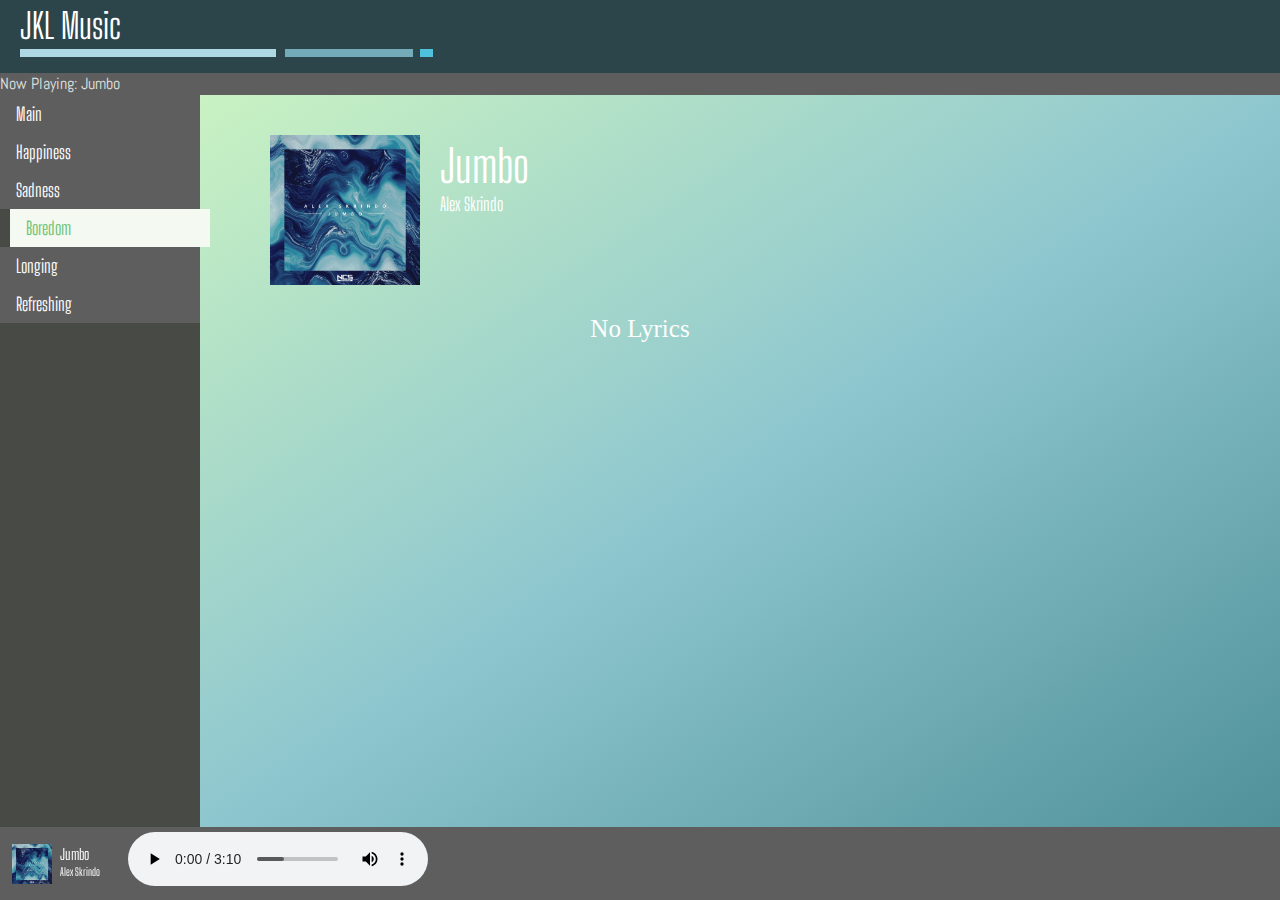
<file: boring.html>
<!DOCTYPE html>
<html lang="en" dir="ltr">
  <head>
    <meta charset="utf-8">
    <link href="https://fonts.googleapis.com/css?family=Abel" rel='stylesheet'>
    <link href='https://fonts.googleapis.com/css?family=Big Shoulders Display' rel='stylesheet'>
    <link rel="stylesheet" href="basic.css">
    <style media="screen">
    .main_title_location {
      left: 170px;
      top: -150px;
    }
    .main_artist_location {
      left: 170px;
      top: -150px;
    }
    </style>
  </head>
  <body>
    <header>
      <div class="headertext">
        JKL Music
      </div>
      <div class="headerbar1">
      </div>
      <div class="headerbar2">
      </div>
      <div class="headerbar3">
      </div>
    </header>
    <div class="headerbelow">
      <div class="headerbelowtext" id="linear">
        Now Playing: Jumbo
      </div>
    </div>
    <section>
      <div class="cont5">
        <div class="main_jacket_location">
          <img src="Jumbo.png" height="150" alt="J">
          <div class="main_title_location">
            Jumbo
          </div>
          <div class="main_artist_location">
            Alex Skrindo
          </div>
        </div>
        <div class="cont4">
          No Lyrics
        </div>
      </div>
    </section>
    <nav>
      <ul>
        <li><a href="index.html" class="idle">Main</a></li>
        <li><a href="happy.html" class="idle">Happiness</a></li>
        <li><a href="sad.html" class="idle">Sadness</a></li>
        <li><a href="boring.html" class="active">Boredom</a></li>
        <li><a href="longing.html" class="idle">Longing</a></li>
        <li><a href="refreshing.html" class="idle">Refreshing</a></li>
      </ul>
    </nav>
    <div class="fixed_footbar">
      <div class="seq_jacket_location">
        <img src="Jumbo.png" alt="J" height="40px">
        <div class="seq_title_location">
          Jumbo
        </div>
        <div class="seq_artist_location">
          Alex Skrindo
        </div>
      </div>
      <div class="button_pause">
        <audio controls id="music">
          <source src="Jumbo.mp3" type="audio/mpeg"/>
        </audio>
      </div>
    </div>
  </body>
</html>
</file>
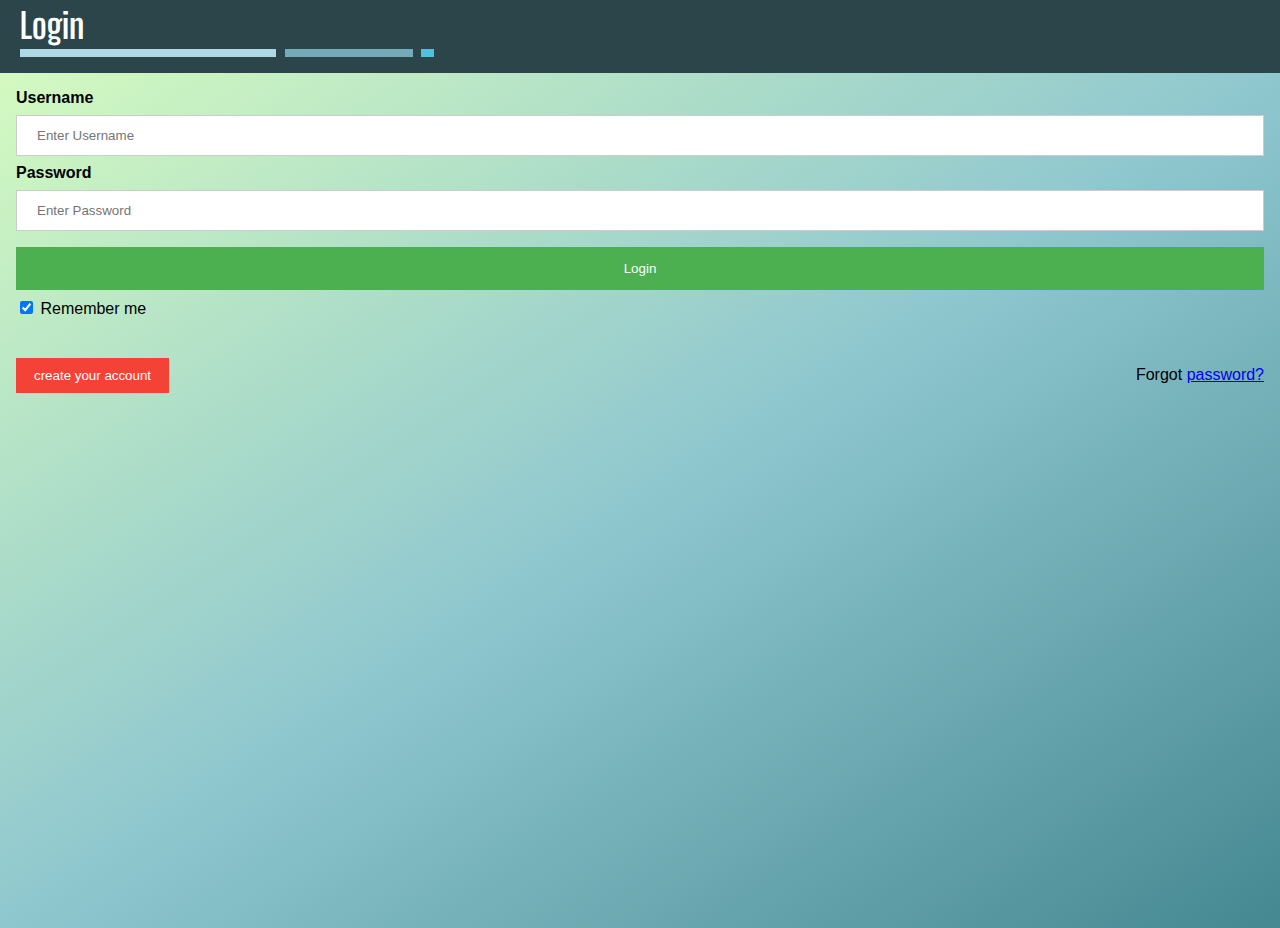
<file: login.html>
<!DOCTYPE html>
<html>
<head>
  <meta name="viewport" content="width=device-width, initial-scale=1">
  <link href="https://fonts.googleapis.com/css?family=Abel" rel='stylesheet'>
  <link href='https://fonts.googleapis.com/css?family=Big Shoulders Display' rel='stylesheet'>
  <link rel="stylesheet" href="basic.css">
  <style>
  body {
    font-family: Arial, Helvetica, sans-serif;
    margin: 0;
    padding: 0;
  }
  form {
    margin: 0;
    padding: 0;
  }

  input[type=text], input[type=password] {
    width: 100%;
    padding: 12px 20px;
    margin: 8px 0;
    display: inline-block;
    border: 1px solid #ccc;
    box-sizing: border-box;
  }

  button {
    background-color: #4CAF50;
    color: white;
    padding: 14px 20px;
    margin: 8px 0;
    border: none;
    cursor: pointer;
    width: 100%;
  }

  button:hover {
    opacity: 0.8;
  }

  .cancelbtn {
    width: auto;
    padding: 10px 18px;
    background-color: #f44336;
  }

  .container {
    padding: 16px;
    margin: 0;
  }

  span.psw {
    float: right;
    padding-top: 16px;
    margin: 0;
  }

  /* Change styles for span and cancel button on extra small screens */
  @media screen and (max-width: 300px) {
    span.psw {
       display: block;
       float: none;
    }
    .cancelbtn {
       width: 100%;
    }
  }
  section {
    width: 100%;
    position: absolute;
    float: left;
    top: 73px;
    left: 0px;
    padding: 0;
    margin: 0;
  }
  </style>
</head>
<body>
  <header>
    <div class="headertext">
      <b>Login</b>
    </div>
    <div class="headerbar1">
    </div>
    <div class="headerbar2">
    </div>
    <div class="headerbar3">
    </div>
  </header>
  <section>
    <div class="cont5">
      <form action="index.html">
        <div class="imgcontainer"></div>
        <div class="container">
          <label for="uname"><b>Username</b></label>
          <input type="text" placeholder="Enter Username" name="uname" required>

          <label for="psw"><b>Password</b></label>
          <input type="password" placeholder="Enter Password" name="psw" required>

          <button type="submit">Login</button>
          <label>
            <input type="checkbox" checked="checked" name="remember"> Remember me
          </label>
        </div>

        <div class="container">
          <button type="button" class="cancelbtn" onclick="location.href='signup.html'">create your account</button>
          <span class="psw">Forgot <a href="#">password?</a></span>
        </div>
      </form>
    </div>
  </section>
</body>
</html>
</file>
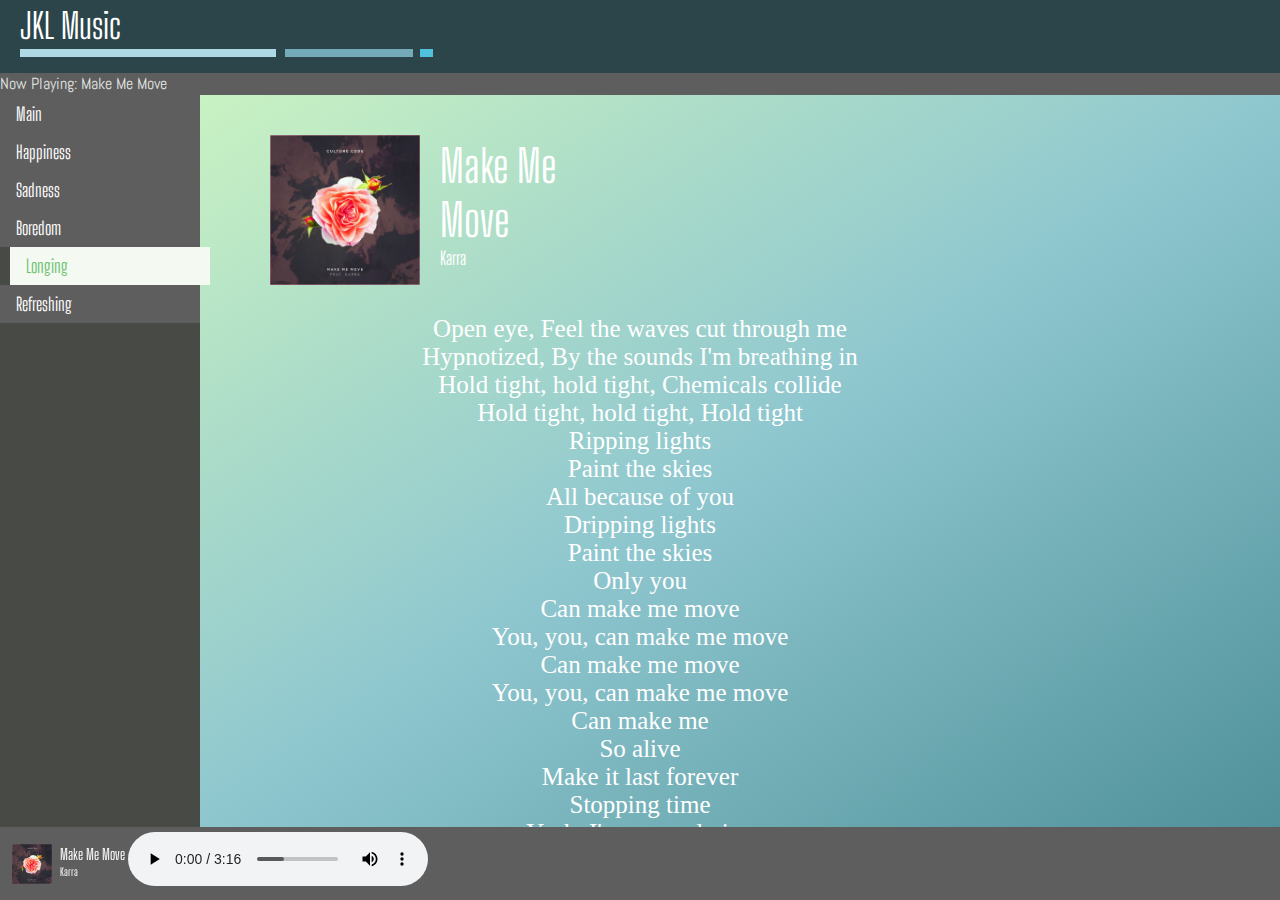
<file: longing.html>
<!DOCTYPE html>
<html lang="en" dir="ltr">
  <head>
    <meta charset="utf-8">
    <link href="https://fonts.googleapis.com/css?family=Abel" rel='stylesheet'>
    <link href="https://fonts.googleapis.com/css?family=Big Shoulders Display" rel='stylesheet'>
    <link rel="stylesheet" href="basic.css">
    <style media="screen">
      .main_title_location {
        left: 170px;
        top: -150px;
      }
      .main_artist_location {
        left: 170px;
        top: -150px;
      }
    </style>
  </head>
  <body>
    <header>
      <div class="headertext">
        JKL Music
      </div>
      <div class="headerbar1">
      </div>
      <div class="headerbar2">
      </div>
      <div class="headerbar3">
      </div>
    </header>
    <div class="headerbelow">
      <div class="headerbelowtext" id="linear">
        Now Playing: Make Me Move
      </div>
    </div>
    <section>
      <div class="cont5">
        <div class="main_jacket_location">
          <img src="MakeMeMove.png" height="150" alt="MMM">
          <div class="main_title_location">
            Make Me Move
          </div>
          <div class="main_artist_location">
            Karra
          </div>
        </div>
        <div class="cont4">
          Open eye, Feel the waves cut through me <br>
          Hypnotized, By the sounds I'm breathing in<br>
          Hold tight, hold tight, Chemicals collide<br>
          Hold tight, hold tight, Hold tight<br>
          Ripping lights<br>
          Paint the skies<br>
          All because of you<br>
          Dripping lights<br>
          Paint the skies<br>
          Only you<br>
          Can make me move<br>
          You, you, can make me move<br>
          Can make me move<br>
          You, you, can make me move<br>
          Can make me<br>
          So alive<br>
          Make it last forever<br>
          Stopping time<br>
          Yeah, I'm surrendering<br>
        </div>
      </div>
    </section>
    <nav>
      <ul>
        <li><a href="index.html" class="idle">Main</a></li>
        <li><a href="happy.html" class="idle">Happiness</a></li>
        <li><a href="sad.html" class="idle">Sadness</a></li>
        <li><a href="boring.html" class="idle">Boredom</a></li>
        <li><a href="longing.html" class="active">Longing</a></li>
        <li><a href="refreshing.html" class="idle">Refreshing</a></li>
      </ul>
    </nav>
    <div class="fixed_footbar">
      <div class="seq_jacket_location">
        <img src="MakeMeMove.png" height="40px" alt="MMM">
        <div class="seq_title_location">
          Make Me Move
        </div>
        <div class="seq_artist_location">
          Karra
        </div>
      </div>
      <div class="button_pause">
        <audio controls id="music">
          <source src="MakeMeMove.mp3" type="audio/mpeg"/>
        </audio>
      </div>
    </div>
  </body>
</html>
</file>
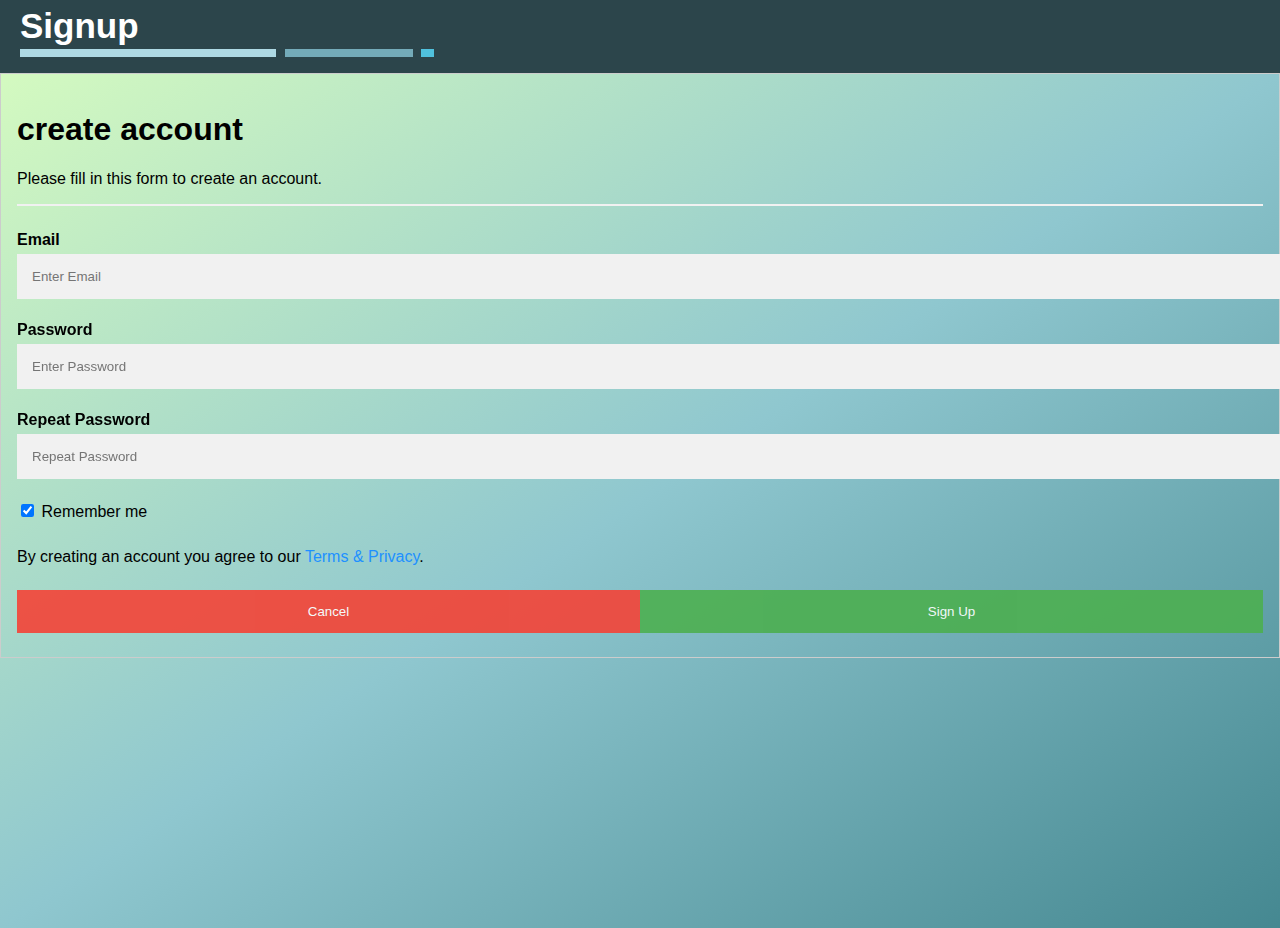
<file: signup.html>
<!DOCTYPE html>
<html>
<head>
  <meta charset="utf-8">
  <link href="https://fonts.googleapis.com/css?family=Abel" rel='stylesheet'>
  <link href='https://fonts.googleapis.com/css?family=Big Shoulders Display' rel='stylesheet'>
  <link rel="stylesheet" href="basic.css">
  <style>
  body {font-family: Arial, Helvetica, sans-serif;}

  /* Full-width input fields */
  input[type=text], input[type=password] {
    width: 100%;
    padding: 15px;
    margin: 5px 0 22px 0;
    display: inline-block;
    border: none;
    background: #f1f1f1;
  }

  input[type=text]:focus, input[type=password]:focus {
    background-color: #ddd;
    outline: none;
  }

  hr {
    border: 1px solid #f1f1f1;
    margin-bottom: 25px;
  }

  /* Set a style for all buttons */
  button {
    background-color: #4CAF50;
    color: white;
    padding: 14px 20px;
    margin: 8px 0;
    border: none;
    cursor: pointer;
    width: 100%;
    opacity: 0.9;
  }

  button:hover {
    opacity:1;
  }

  /* Extra styles for the cancel button */
  .cancelbtn {
    padding: 14px 20px;
    background-color: #f44336;
  }

  /* Float cancel and signup buttons and add an equal width */
  .cancelbtn, .signupbtn {
    float: left;
    width: 50%;
  }

  /* Add padding to container elements */
  .container {
    padding: 16px;
  }

  /* Clear floats */
  .clearfix::after {
    content: "";
    clear: both;
    display: table;
  }

  /* Change styles for cancel button and signup button on extra small screens */
  @media screen and (max-width: 300px) {
    .cancelbtn, .signupbtn {
       width: 100%;
    }
  }
  section {
    width: 100%;
    position: absolute;
    float: left;
    top: 73px;
    left: 0px;
    padding: 0;
    margin: 0;
  }
  header {
    background-color: #2C454B;
    padding-left: 20px;
    padding-top: 8px;
    position: fixed;
    height: 73px;
    display: block;
    width: 100%;
    left: 0px;
    top: 0px;
  }
  .headertext {
    display: block;
    position: relative;
    left: 0px;
    top: 0px;
    font-size: 35px;
    color: #FFFFFF;
    font-family: Impact, Charcoal, sans-serif;
    line-height: 35px;
  }
  .headerbar1 {
    width: 20%;
    height: 8px;
    background-color: #AED9E4;
    display: inline-block;
    position: relative;
    left: 0px;
  }
  .headerbar2{
    width: 10%;
    height: 8px;
    background-color: #74ABB9;
    display: inline-block;
    position: relative;
    left: 5px;
  }
  .headerbar3{
    width: 1%;
    height: 8px;
    background-color: #50C1DD;
    display: inline-block;
    position: relative;
    left: 8px;
  }
  a {
    text-decoration: none;
    color: white;
  }
  </style>
</head>
<body>
  <header>
    <div class="headertext">
      <b>Signup</b>
    </div>
    <div class="headerbar1">
    </div>
    <div class="headerbar2">
    </div>
    <div class="headerbar3">
    </div>
  </header>
  <section>
    <div class="cont5">
    <form action="index.html" style="border:1px solid #ccc">
      <div class="container">
        <h1>create account</h1>
        <p>Please fill in this form to create an account.</p>
        <hr>

        <label for="email"><b>Email</b></label>
        <input type="text" placeholder="Enter Email" name="email" required>

        <label for="psw"><b>Password</b></label>
        <input type="password" placeholder="Enter Password" name="psw" required>

        <label for="psw-repeat"><b>Repeat Password</b></label>
        <input type="password" placeholder="Repeat Password" name="psw-repeat" required>

        <label>
          <input type="checkbox" checked="checked" name="remember" style="margin-bottom:15px"> Remember me
        </label>

        <p>By creating an account you agree to our <a href="#" style="color:dodgerblue">Terms & Privacy</a>.</p>

        <div class="clearfix">
          <button type="button" class="cancelbtn" onclick="location.href='index.html'">Cancel</button>
          <button type="submit" class="signupbtn">Sign Up</button>
        </div>
      </div>
    </form>
    </div>
  </section>
</body>
</html>
</file>
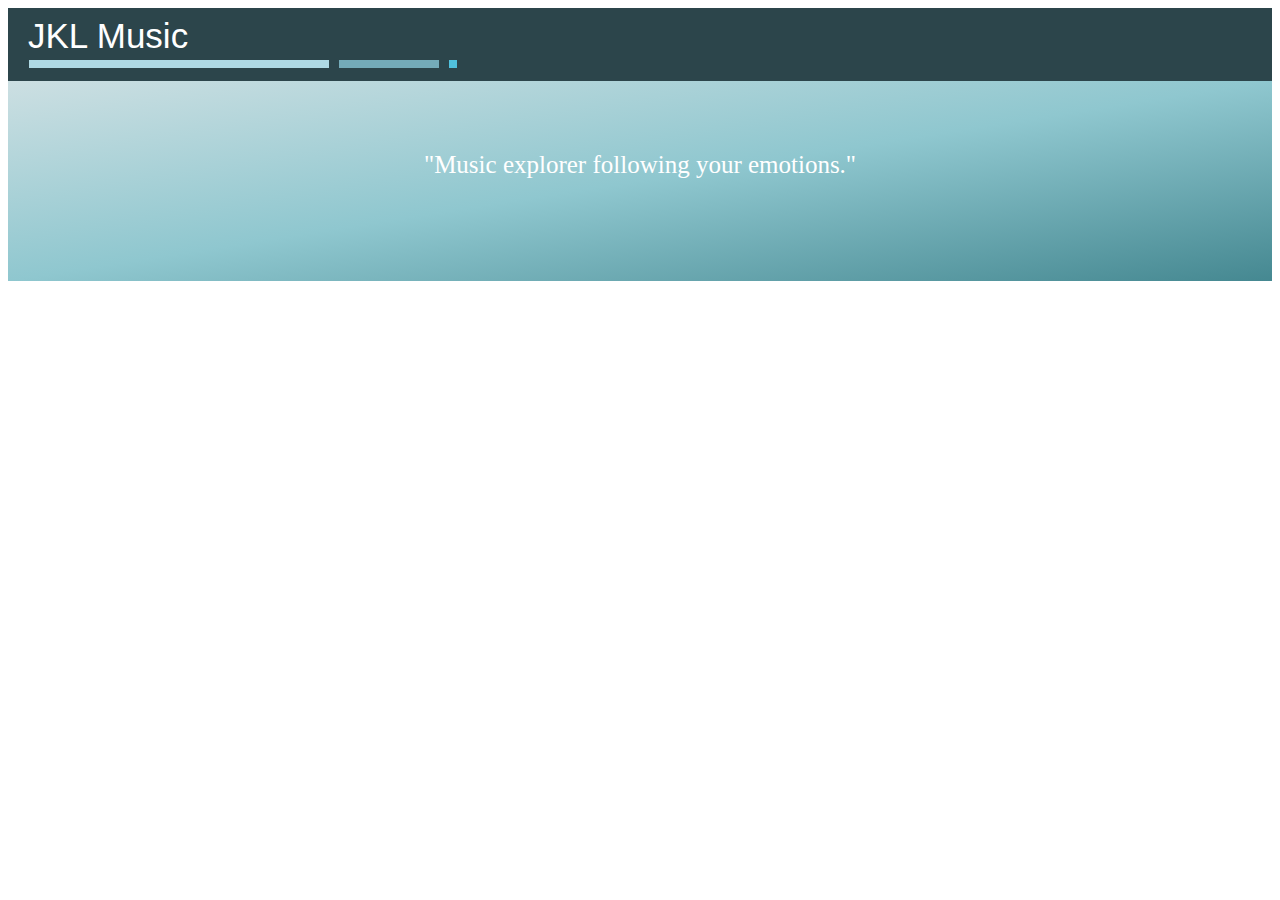
<file: html/20201110-header+navigation.html>
<!DOCTYPE html>
<html lang="en" dir="ltr">
  <head>
    <meta charset="utf-8">
    <title>Untitled</title>
    <style media="screen">
      header {
        background-color: #2C454B;
        height: 65px;
        padding-left: 20px;
        padding-top: 8px;

        text-align: left;
        font-size: 35px;
        color: #FFFFFF;
        font-family: Impact, Charcoal, sans-serif;
      }

      .cont1 {
        width: 300px;
        height: 8px;
        background-color: #AED9E4;

        position: absolute;
        top: 60px;
        left: 29px;
      }

      .cont2{
        width: 100px;
        height: 8px;
        background-color: #74ABB9;

        position: absolute;
        top: 60px;
        left: 339px;
      }

      .cont3{
        width: 8px;
        height: 8px;
        background-color: #50C1DD;

        position: absolute;
        top: 60px;
        left: 449px;
      }

      .cont4{
        position: relative;
        top: 70px;
        text-align: center;

        color: #FFFFFF;
        font-size: 25px;
        font-family: "Times New Roman", Times, serif;
      }

      .cont5{
        weight: 100%;
        height: 200px;
        background-image: linear-gradient(to bottom right, #CCDFE2, #8FC7CF, #458891);
      }

      nav {
        background-color: lightcyan;
      }
    </style>
  </head>
  <body>
    <header>
      JKL Music
    </header>
    <div class="cont1">
    </div>
    <div class="cont2">
    </div>
    <div class="cont3">
    </div>
    <div class="cont5">
      <div class="cont4">
        "Music explorer following your emotions."
      </div>
    </div>
    <nav>

    </nav>
    <section>

    </section>
  </body>
</html>
</file>
<file: basic.css>
body {
  margin: 0;
  padding: 0;
}
header {
  background-color: #2C454B;
  padding-left: 20px;
  padding-top: 8px;
  position: fixed;
  height: 65px;
  display: block;
  width: 100%;
  left: 0px;
  top: 0px;
}
.headertext {
  display: block;
  position: relative;
  left: 0px;
  top: 0px;
  font-size: 35px;
  color: #FFFFFF;
  font-family: Impact, Charcoal, sans-serif;
  line-height: 35px;
}
.headerbar1 {
  width: 20%;
  height: 8px;
  background-color: #AED9E4;
  display: inline-block;
  position: relative;
  left: 0px;
}
.headerbar2{
  width: 10%;
  height: 8px;
  background-color: #74ABB9;
  display: inline-block;
  position: relative;
  left: 5px;
}
.headerbar3{
  width: 1%;
  height: 8px;
  background-color: #50C1DD;
  display: inline-block;
  position: relative;
  left: 8px;
}
nav {
  width: 200px;
  height: 95%;
  position: fixed;
  left: 0px;
  top: 95px;
  padding: 0;
  margin: 0;
  background-color: #474A45;
}
ul {
  list-style-type: none;
  margin: 0;
  padding: 0;
  width: 200px;
  background-color: #474A45;
  font-family: "Big Shoulders Display";
}
li a {
  display: block;
  width: 168px;
  color: #FFFFFF;
  padding: 8px 16px;
  text-decoration: none;
  font-size: 18px;
  background-color: #5E5E5E;
}
.idle {
  transition: transform 0.3s, background-color 0.3s;
}
.idle:hover {
  color: #000000;
  background-color: #F4FAF1;
  transform: translateX(10px);
}
section {
  width: 100%;
  height: 95%;
  position: fixed;
  top: 95px;
}
.active {
  background-color: #F4FAF1;
  color: #6CC274;
  margin-left: 10px;
  width: 168px;
}
.cont4{
  position: relative;
  top: 70px;
  text-align: center;
  color: #FFFFFF;
  font-size: 25px;
  font-family: "Times New Roman", Times, serif;
}
.cont5{
  width: 100%;
  height: 100%;
  background-image: linear-gradient(to bottom right, #D4FAC0, #8FC7CF, #458891);
}
.main_jacket_location {
  width: 150px;
  height: 150px;
  position: relative;
  top: 40px;
  left: 270px;
  background-color: #FFFFFF;
}
.main_title_location {
  position: relative;
  left: 440px;
  top: -90px;
  font-size: 45px;
  color: white;
  font-family: 'Big Shoulders Display';
}
.main_artist_location {
  position: relative;
  left: 440px;
  top: -90px;
  font-size: 18px;
  color: white;
  font-family: 'Big Shoulders Display'
}
.imgcont {
  position: relative;
  top: 20px;
  left: 20px;
  background-color: white;
  height: auto;
  padding: 5px 5px 0px 5px;
  width: 15%;
}
.login {
  float: right;
  position: relative;
  top: 3px;
  right: 100px;
  background-color: inherit;
  color: white;
  line-height: 16px;
  height: 16px;
  font-size: 15px;
  font-family: "Times New Roman", Times, serif;
  text-align: center;
  border-color: white;
  padding: 2px;
  border: 1px solid;
}
.signup {
  float: right;
  position: relative;
  top: 3px;
  right: 10px;
  background-color: inherit;
  color: white;
  line-height: 16px;
  height: 16px;
  font-size: 15px;
  font-family: "Times New Roman", Times, serif;
  text-align: center;
  border-color: white;
  padding: 2px;
  border: 1px solid;
}
.login:hover {
  color: red;
}
.signup:hover {
  color: red;
}
.headerbelow{
  background-color: #5E5E5E;
  height: 22px;
  width: auto;
  position: relative;
  top: 73px;
  color: #E3E7E4;
  padding-left: 0px;
  margin: 0px;
}
.headerbelowtext {
  position: absolute;
  animation-name: text-flow;
  animation-duration: 15s;
  animation-iteration-count: infinite;
  font-family: 'Abel';
}
.headertext {
  display: block;
  position: relative;
  left: 0px;
  top: 0px;
  font-size: 35px;
  color: #FFFFFF;
  font-family: 'Big Shoulders Display';
  line-height: 35px;
}
.seq_artist_location {
  position: inherit;
  left: 48px;
  top: -45px;
  font-size: 11px;
  color: #FFFFFF;
  font-family: 'Big Shoulders Display';
  display: inline-block;
}
.fixed_footbar {
  position: fixed;
  padding: 4px;
  left: 0;
  bottom: 0;
  width: 100%;
  height: 65px;
  background-color: #5E5E5E;
  color: #FFFFFF;
  text-align: left;
  display: inline-block;
}
.seq_title_location {
  position: inherit;
  left: 48px;
  top: -43px;
  font-size: 15px;
  color: #FFFFFF;
  font-family: 'Big Shoulders Display';
  display: inline-block;
  width: 120px;
}
.seq_jacket_location {
  width: 40px;
  height: 40px;
  position: relative;
  top: 13px;
  left: 7.5px;
  background-color: #FFFFFF;
  display: inline-block;
}
img {
  margin: 0;
  padding: 0;
}
.button_pause {
  position: relative;
  left: 80px;
  height: auto;
  top: -22px;
  display: inline-block;
}
@keyframes pulse {
  from {background-color: #5E5E5E; margin-left: 0%; width: auto}
  to {background-color: #F4FAF1; margin-left: 10%; width: 80%}
}
@keyframes pulse-reverse {
  from {background-color: #F4FAF1; margin-left: 10%; width: 80%}
  to {background-color: #5E5E5E; margin-left: 0%; width: auto}
}
@keyframes text-flow {
  0% {left: 0%; opacity: 0%}
  10% {opacity: 100%}
  90% {opacity: 100%}
  100% {left: 85%; opacity: 0%}
}
#linear {animation-timing-function: linear;}
</file>
